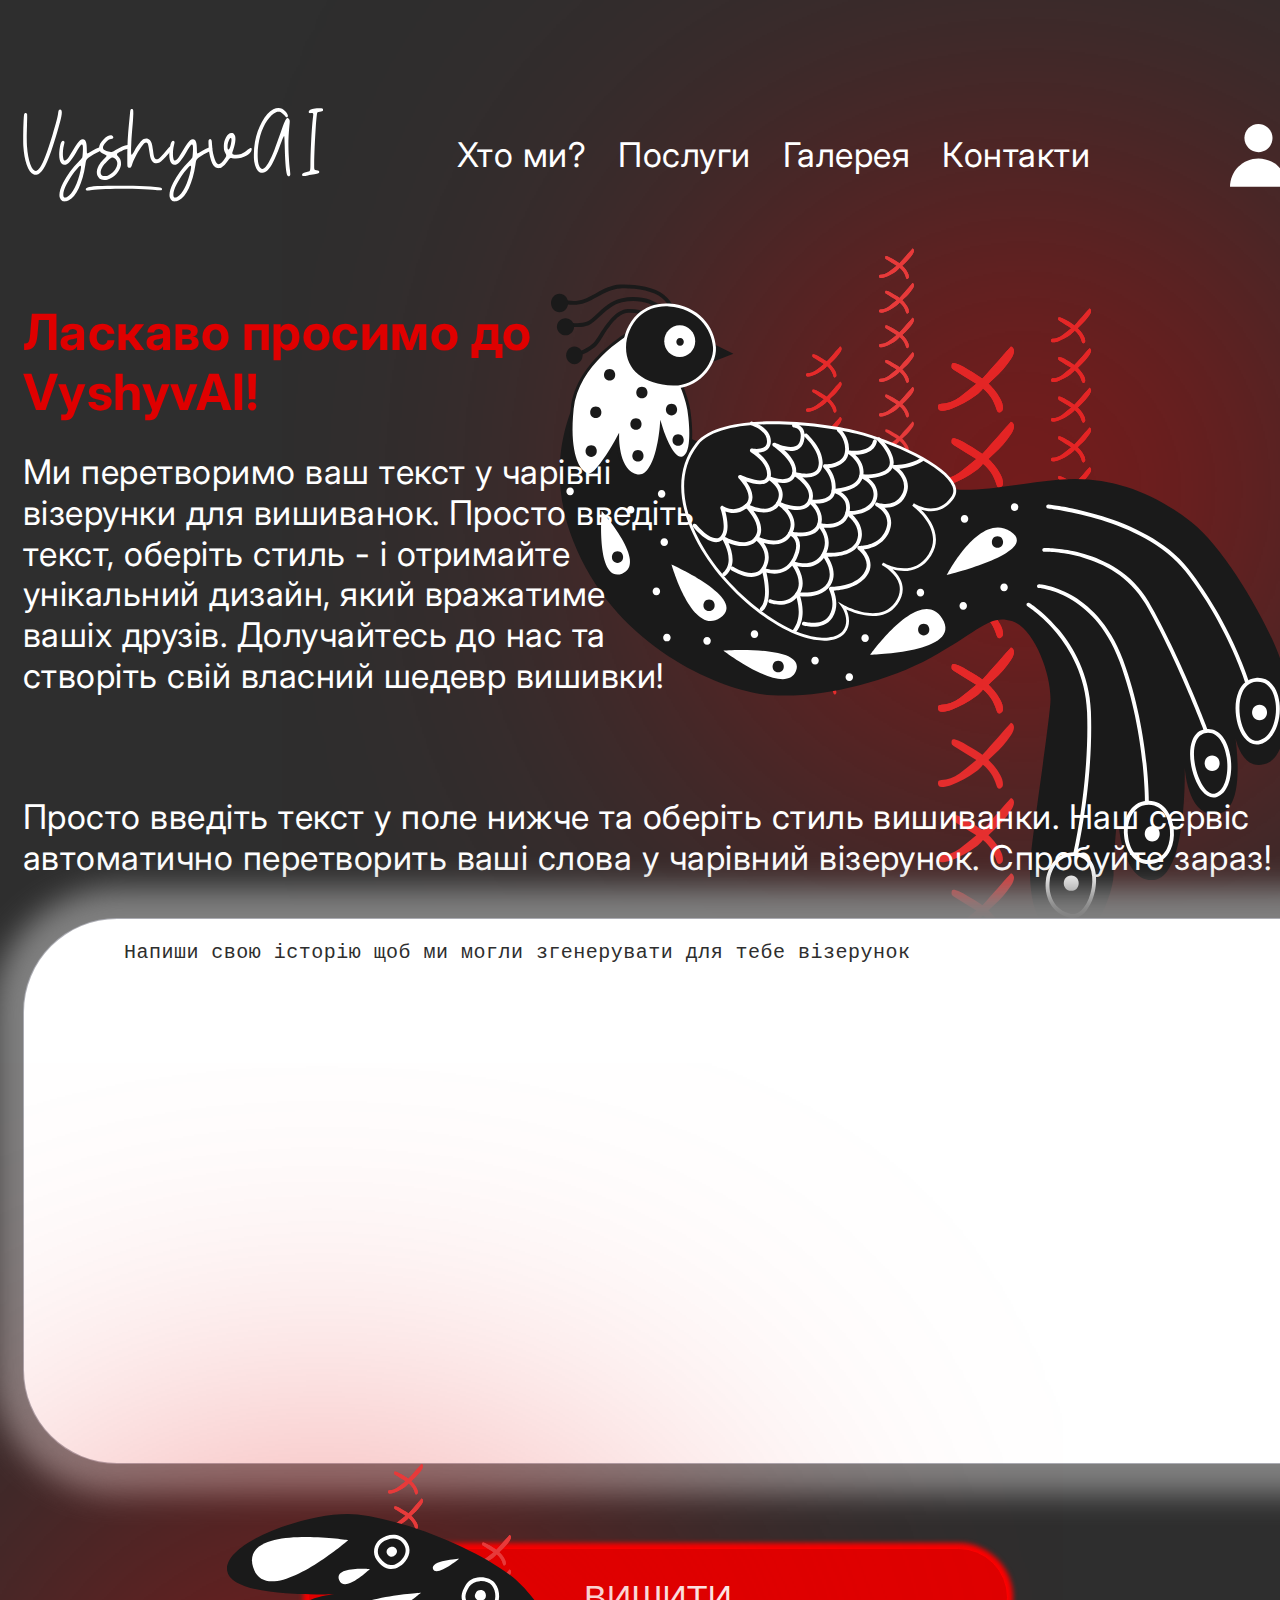
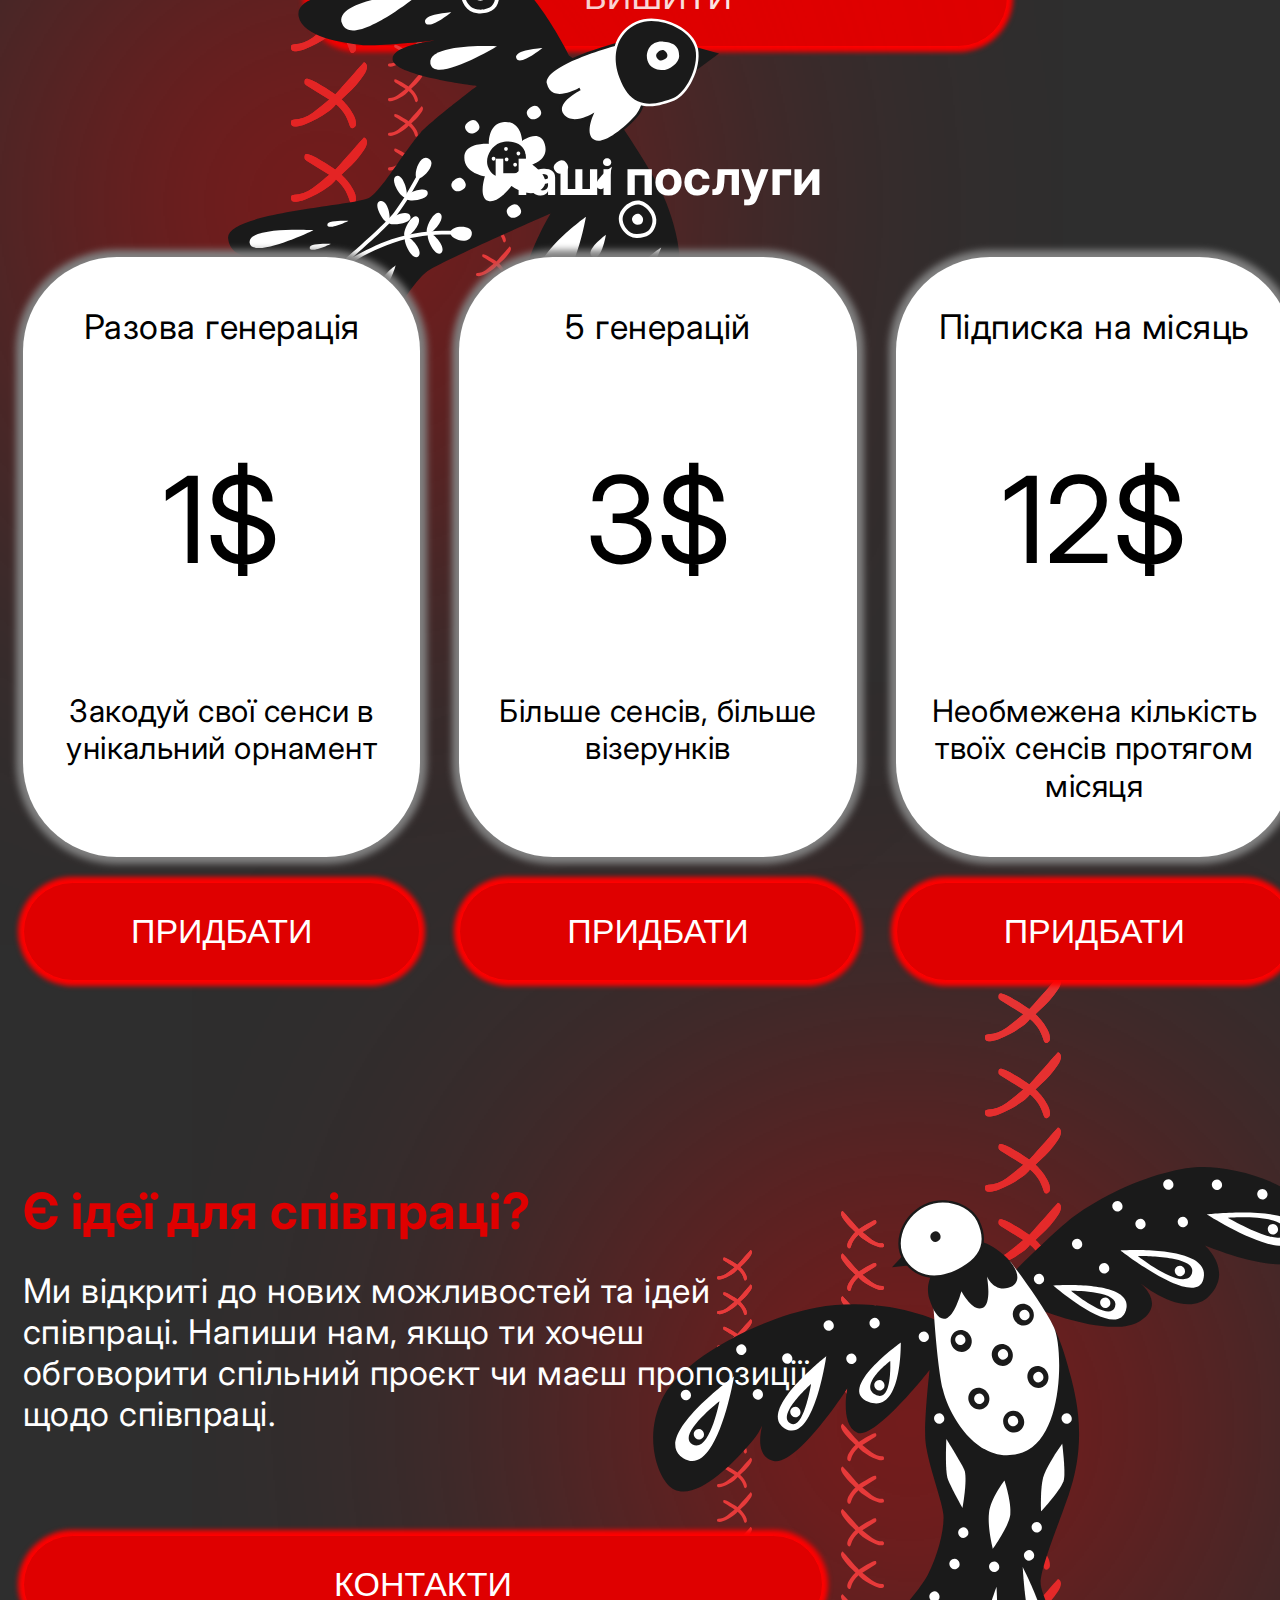
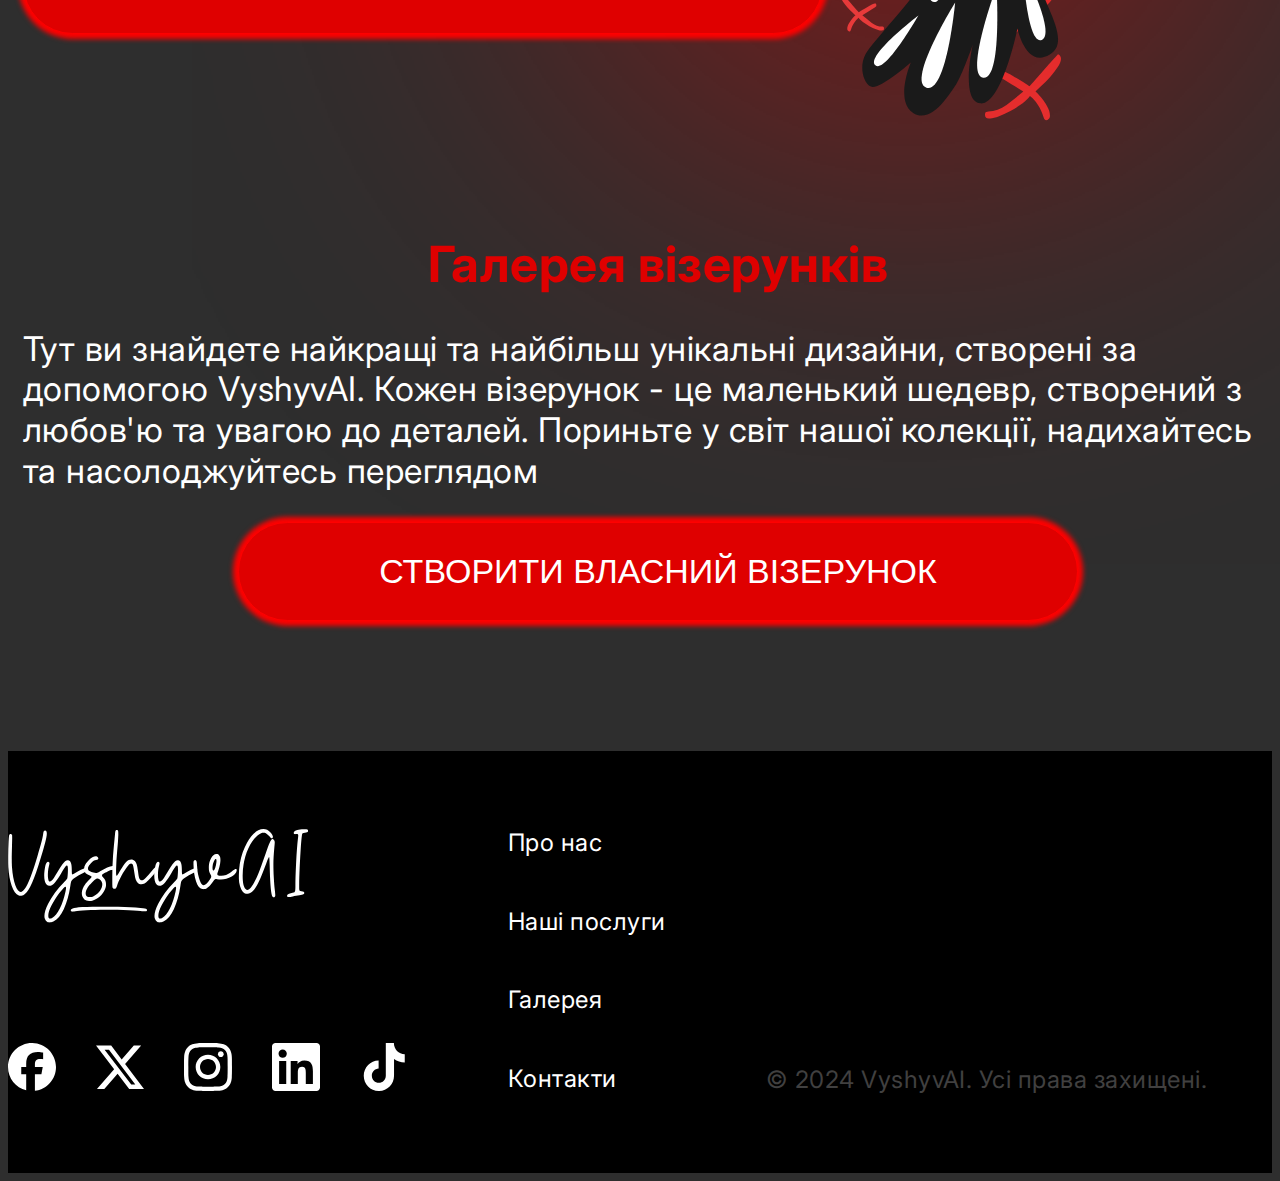
<file: VyshyvAI/index.html>
<!DOCTYPE html>
<html lang="en">
  <head>
    <meta charset="UTF-8" />
    <meta http-equiv="X-UA-Compatible" content="IE=edge" />
    <meta name="viewport" content="width=device-width, initial-scale=1.0" />
    <link rel="apple-touch-icon" sizes="180x180" href="./images/ico/apple-touch-icon.png" />
    <link rel="icon" type="image/png" sizes="32x32" href="./images/ico/favicon-32x32.png" />
    <link rel="icon" type="image/png" sizes="16x16" href="./images/ico/favicon-16x16.png" />
    <link rel="manifest" href="./images/ico/site.webmanifest" />
    <link rel="mask-icon" href="./images/ico/safari-pinned-tab.svg" color="#5bbad5" />
    <meta name="msapplication-TileColor" content="#da532c" />
    <meta name="theme-color" content="#ffffff" />
    <link rel="preconnect" href="https://fonts.googleapis.com" />
    <link rel="preconnect" href="https://fonts.gstatic.com" crossorigin />
    <link
      href="https://fonts.googleapis.com/css2?family=Inter:wght@100..900&display=swap"
      rel="stylesheet"
    />
    <title>VyshyvAI</title>
    <link
      rel="stylesheet"
      href="https://cdnjs.cloudflare.com/ajax/libs/modern-normalize/2.0.0/modern-normalize.min.css"
      integrity="sha512-4xo8blKMVCiXpTaLzQSLSw3KFOVPWhm/TRtuPVc4WG6kUgjH6J03IBuG7JZPkcWMxJ5huwaBpOpnwYElP/m6wg=="
      crossorigin="anonymous"
      referrerpolicy="no-referrer"
    />
    <link rel="stylesheet" href="./vyshyvAi.css" />
    <!-- header -->
  </head>
  <body class="body-background">
    <header class="header">
      <div class="header-container container">
        <svg class="header-icon-vector" width="300" height="94">
          <use class="header-vector" href="./images/icons.svg#logo"></use>
        </svg>

        <ul class="header-list">
          <li class="header-item">
            <a class="header-item" href="#about-us">Хто ми?</a>
          </li>
          <li class="header-item">
            <a class="header-item" href="#services">Послуги</a>
          </li>
          <li class="header-item">
            <a class="header-item" href="#gallery">Галерея</a>
          </li>
          <li class="header-item">
            <a class="header-item" href="#contacts">Контакти</a>
          </li>
        </ul>
        <button class="header-button">
          <svg class="header-icon-profile" data-modal-open width="57" height="63">
            <use class="header-profile" href="./images/icons.svg#profile"></use>
          </svg>
        </button>
      </div>
    </header>
    <main>
      <!-- welcome -->
      <section class="welcome">
        <div class="welcome-container container">
          <div class="welcome-text-container">
            <h2 class="welcome-title" id="about-us">Ласкаво просимо до VyshyvAI!</h2>
            <p class="welcome-text">
              Ми перетворимо ваш текст у чарівні візерунки для вишиванок. Просто введіть текст,
              оберіть стиль - і отримайте унікальний дизайн, який вражатиме вашіх друзів.
              Долучайтесь до нас та створіть свій власний шедевр вишивки!
            </p>
          </div>
        </div>
        <figure class="intro-image">
          <img width="1400" height="1231" alt="VyshyvAI пташка" src="./images/intro_img.svg" />
        </figure>
      </section>
      <!-- create -->
      <section class="create">
        <div class="create-container container">
          <p class="create-text">
            Просто введіть текст у поле нижче та оберіть стиль вишиванки. Наш сервіс автоматично
            перетворить ваші слова у чарівний візерунок. Спробуйте зараз!
          </p>
          <div class="create-place">
            <textarea
              class="create-place-text"
              placeholder="Напиши свою історію щоб ми могли згенерувати для тебе візерунок"
              name="comment"
              id="comment"
            ></textarea>
          </div>
          <button type="button" class="create-button">ВИШИТИ</button>
        </div>
      </section>
      <!-- services -->
      <section class="services">
        <figure class="price-image">
          <img width="1141" height="1482" alt="VyshyvAI пташка" src="./images/prices_img.svg" />
        </figure>

        <div class="services-container container">
          <h2 class="service-title" id="services">Наші послуги</h2>
          <ul class="service-list">
            <li class="services-card">
              <p class="services-card-text">Разова генерація</p>
              <p class="services-card-money">1$</p>
              <p class="services-text">Закодуй свої сенси в унікальний орнамент</p>
            </li>
            <li class="services-card">
              <p class="services-card-text">5 генерацій</p>
              <p class="services-card-money">3$</p>
              <p class="services-text">Більше сенсів, більше візерунків</p>
            </li>
            <li class="services-card">
              <p class="services-card-text">Підписка на місяць</p>
              <p class="services-card-money">12$</p>
              <p class="services-text">Необмежена кількість твоїх сенсів протягом місяця</p>
            </li>
          </ul>
          <ul class="services-button-list">
            <li class="services-button-item">
              <button type="button" class="services-button">ПРИДБАТИ</button>
            </li>
            <li class="services-button-item">
              <button type="button" class="services-button">ПРИДБАТИ</button>
            </li>
            <li class="services-button-item">
              <button type="button" class="services-button">ПРИДБАТИ</button>
            </li>
          </ul>
        </div>
      </section>
      <!-- contacts -->
      <section class="contacts">
        <figure class="contacts-image">
          <img
            width="1440"
            height="1482"
            alt="VyshyvAI пташка"
            src="./images/cooperating_img.svg"
          />
        </figure>
        <div class="contacts-container container">
          <div class="text-container">
            <h2 class="contacts-title" id="contacts">Є ідеї для співпраці?</h2>
            <p class="contacts-text">
              Ми відкриті до нових можливостей та ідей співпраці. Напиши нам, якщо ти хочеш
              обговорити спільний проєкт чи маєш пропозиції щодо співпраці.
            </p>
            <button type="button" class="contacts-button">КОНТАКТИ</button>
          </div>
        </div>
      </section>

      <!-- gallery -->
      <section class="gallery">
        <div class="gallery-container container">
          <h2 class="gallery-title" id="gallery">Галерея візерунків</h2>
          <p class="gallery-text">
            Тут ви знайдете найкращі та найбільш унікальні дизайни, створені за допомогою VyshyvAI.
            Кожен візерунок - це маленький шедевр, створений з любов'ю та увагою до деталей.
            Пориньте у світ нашої колекції, надихайтесь та насолоджуйтесь переглядом
          </p>

          <button type="button" class="gallery-button">СТВОРИТИ ВЛАСНИЙ ВІЗЕРУНОК</button>
        </div>
      </section>
    </main>
    <!-- footer -->
    <footer class="footer">
      <div class="footer-container container">
        <div class="footer-icons">
          <svg class="header-icon-vector footer-logo" width="300" height="94">
            <use class="header-vector" href="./images/icons.svg#logo"></use>
          </svg>
          <div class="footer-social">
            <ul class="footer-social-list">
              <li class="footer-social-item">
                <svg class="footer-social" width="48" height="48">
                  <use class="footer-icon" href="./images/icons.svg#facebook"></use>
                </svg>
              </li>
              <li class="footer-social-item">
                <svg class="footer-social" width="48" height="48">
                  <use class="footer-icon" href="./images/icons.svg#x"></use>
                </svg>
              </li>
              <li class="footer-social-item">
                <svg class="footer-social" width="48" height="48">
                  <use class="footer-icon" href="./images/icons.svg#instagram"></use>
                </svg>
              </li>
              <li class="footer-social-item">
                <svg class="footer-social" width="48" height="48">
                  <use class="footer-icon" href="./images/icons.svg#linkedin"></use>
                </svg>
              </li>
              <li class="footer-social-item">
                <svg class="footer-social" width="48" height="48">
                  <use class="footer-icon" href="./images/icons.svg#tiktok"></use>
                </svg>
              </li>
            </ul>
          </div>
        </div>
        <div class="footer-about-us">
          <ul class="footer-list-text">
            <li class="footer-text-item">
              <a href="#about-us" class="footer-text-item">Про нас</a>
            </li>
            <li class="footer-text-item">
              <a href="#services" class="footer-text-item">Наші послуги</a>
            </li>
            <li class="footer-text-item">
              <a href="#gallery" class="footer-text-item">Галерея</a>
            </li>
            <li class="footer-text-item">
              <a href="#contacts" class="footer-text-item">Контакти</a>
            </li>
          </ul>
        </div>
        <div class="footer-rights">
          <p class="footer-rights-text">© 2024 VyshyvAI. Усі права захищені.</p>
        </div>
      </div>
    </footer>
    <!-- --------------------- backdrop-------------------- -->
    <div class="backdrop is-hidden" data-modal>
      <div class="backdrop-modal">
        <div class="backdrop-general">
          <button class="backdrop-button-close" data-modal-close type="button">
            <svg class="backdrop-close-place" width="45" height="45">
              <use href="./images/icons.svg#close" class="backdrop-icon-close"></use>
            </svg>
          </button>
          <div class="backdrop-user-info">
            <p class="backdrop-user-name">Привіт, Олександр</p>
            <button class="backdrop-name-button">Змінити ім’я</button>
            <a class="backdrop-user-mail" href="mailto:o_mslvsk@ukr.net">o_mslvsk@ukr.net</a>
            <button class="backdrop-mail-button">Змінити пароль</button>
          </div>
          <div class="backdrop-payment">
            <p class="payment-text">Активна підписка</p>
            <p class="payment-time">Термін дії</p>
            <p class="payment-date">28.04.2024</p>
            <button class="payment-cancel">Скасувати підписку</button>
          </div>
        </div>
        <p class="backdrop-history">Історія генерацій</p>
      </div>
    </div>
    <script src="./modal.js"></script>
  </body>
</html>
</file>
<file: VyshyvAI/vyshyvAi.css>
:root {
  --main-text-color: #ffffff;
  --font-size: 34px;
  --line-heigh: 1.2;
  --letter-specing: 0.48px;
  --title-font: 50px;
  --hover-focus: 250ms cubic-bezier(0.4, 0, 0.2, 1);
}

a {
  text-decoration: none;
}

ul {
  list-style-type: none;
  padding: 0;
  margin: 0;
}

body {
  font-family: "Inter", sans-serif;
  overflow-x: hidden;
  scroll-behavior: smooth;
}

.container {
  width: 1270px;
  padding: 0 15px;
  margin: 0 auto;
}

p,
h1,
h2,
h3,
h4,
h5,
h6 {
  margin-top: 0;
  margin-bottom: 0;
}

img {
  display: block;
}

section {
  position: relative;
}

.body-background {
  background-color: #2e2e2e;
}

/* header */

.header-container {
  padding-top: 100px;
  display: flex;
  justify-content: space-between;
}

.header-list {
  display: flex;
  align-items: center;

  gap: 32px;
}

.header-item {
  font-size: var(--font-size);
  line-height: var(--line-heigh);
  color: var(--main-text-color);
  letter-spacing: var(--letter-specing);
}

.header-icon-vector {
  fill: #ffffff;
  display: flex;
  width: 300px;
  height: 94px;
}

.header-icon-profile {
  fill: #ffffff;
  display: flex;
  width: 57px;
  height: 63px;
}

.header-button {
  background-color: transparent;
  border: none;
  cursor: pointer;
}

/* welcome */

.welcome {
  padding: 100px 0;
  position: relative;
}

.intro-image {
  position: absolute;
  top: calc(50% + 100px);
  right: -450px;
  transform: translateY(-50%);
  z-index: -1;
}

.welcome-text-container {
  width: 678px;
}

.welcome-title {
  font-size: var(--title-font);
  color: #df0000;
  margin-bottom: 30px;
  line-height: var(--line-heigh);
  letter-spacing: var(--letter-specing);
}

.welcome-text {
  font-size: var(--font-size);
  color: var(--main-text-color);
  line-height: var(--line-heigh);
  letter-spacing: var(--letter-specing);
}

/* create */

.create-text {
  font-size: var(--font-size);
  color: var(--main-text-color);
  line-height: var(--line-heigh);
  letter-spacing: var(--letter-specing);
  margin-bottom: 40px;
}

.create-button {
  border-radius: 94px;
  background: #df0000;
  box-shadow: 0 0 5px 5px red;
  border: 1px solid red;
  padding: 29px 0;
  color: #ffffff;
  font-size: var(--font-size);
  min-width: 700px;
  display: block;
  margin: auto;
  margin-top: 80px;
  cursor: pointer;
}

.create-place-text {
  width: 1200px;
  border-radius: 94px;
  border: 1px solid rgba(46, 47, 66, 0.4);
  padding: 22px 100px;
  resize: none;
  outline: none;
  box-shadow: 0 0 30px 30px gray;
}

.create-place-text {
  height: 500px;
  font-size: 30px;
  letter-spacing: var(--letter-specing);
  line-height: var(--line-heigh);
}

.create-place-text::placeholder {
  font-size: 20px;
  color: #2e2e2e;
  filter: none;
  letter-spacing: var(--letter-specing);
  line-height: var(--line-heigh);
}

/*  services */
.services-container {
  padding-top: 100px;
  position: relative;
}

.price-image {
  position: absolute;
  top: -600px;
  left: -10%;
}

.service-title {
  font-size: var(--title-font);
  color: var(--main-text-color);
  line-height: var(--line-heigh);
  letter-spacing: var(--letter-specing);
  text-align: center;
}

.service-list {
  margin-top: 50px;
  display: flex;
  gap: 39px;
  align-items: center;
  justify-content: center;
  text-align: center;
}

.services-card {
  width: calc((100% - 39px) / 3);
  height: 600px;
  background-color: #ffffff;
  border-radius: 94px;
  box-shadow: 0 0 7px 7px gray;
}

.services-card-text {
  font-size: var(--font-size);
  line-height: var(--line-heigh);
  letter-spacing: var(--letter-specing);
  margin-bottom: 100px;
  margin-top: 50px;
}

.services-card-money {
  font-size: 120px;
  line-height: var(--line-heigh);
  letter-spacing: var(--letter-specing);
  margin-bottom: 100px;
}

.services-text {
  font-size: 31px;
  line-height: var(--line-heigh);
  letter-spacing: var(--letter-specing);
}

.services-button-list {
  display: flex;
  justify-content: center;
  gap: 39px;
}

.services-button-item {
  width: calc((100% - 39px) / 3);
}

.services-button {
  width: 100%;
  border-radius: 94px;
  background: #df0000;
  box-shadow: 0 0 5px 5px red;
  border: 1px solid red;
  padding: 29px 0;
  color: #ffffff;
  font-size: var(--font-size);
  margin-top: 25px;
  display: block;
  cursor: pointer;
}

/* contacts */

.contacts {
  padding: 200px 0;
}

.contacts-image {
  position: absolute;
  top: 50%;
  right: -400px;
  transform: translateY(-50%);
  z-index: -1;
}

.contacts-container {
}

.text-container {
  width: 800px;
}

.contacts-title {
  font-size: var(--title-font);
  color: #df0000;
  margin-bottom: 30px;
  line-height: var(--line-heigh);
  letter-spacing: var(--letter-specing);
}

.contacts-text {
  font-size: var(--font-size);
  color: var(--main-text-color);
  line-height: var(--line-heigh);
  letter-spacing: var(--letter-specing);
}

.contacts-button {
  width: 100%;
  border-radius: 94px;
  background: #df0000;
  box-shadow: 0 0 5px 5px red;
  border: 1px solid red;
  padding: 29px 0;
  color: #ffffff;
  font-size: var(--font-size);
  margin-top: 100px;
  display: block;
  cursor: pointer;
}

/* gallery */

.gallery-container {
  padding-bottom: 100px;
}

.gallery-title {
  font-size: var(--title-font);
  color: #df0000;
  margin-bottom: 35px;
  line-height: var(--line-heigh);
  letter-spacing: var(--letter-specing);
  text-align: center;
}

.gallery-text {
  font-size: var(--font-size);
  color: var(--main-text-color);
  line-height: var(--line-heigh);
  letter-spacing: var(--letter-specing);
}

.gallery-button {
  width: 840px;
  border-radius: 94px;
  background: #df0000;
  box-shadow: 0 0 5px 5px red;
  border: 1px solid red;
  padding: 29px 0;
  color: #ffffff;
  font-size: var(--font-size);
  display: block;
  margin: 30px auto;
  cursor: pointer;
}

/* footer */
.footer {
  background-color: black;
}

.footer-container {
  padding: 78px 0;
  display: flex;
  gap: 100px;
}

.footer-social {
  margin-top: 60px;
}

.footer-social-list {
  display: flex;
  gap: 40px;
}

.footer-social-item {
}

.footer-icon {
  fill: #ffffff;
}

.footer-text-item {
  font-size: 24px;
  line-height: var(--line-heigh);
  letter-spacing: var(--letter-specing);
  color: var(--main-text-color);
}
.footer-list-text {
  display: flex;
  flex-direction: column;
  gap: 50px;
}

.footer-rights {
  /* margin: auto 0; */
  display: flex;
  flex-direction: column;
  justify-content: end;
}

.footer-rights-text {
  font-size: 24px;
  line-height: var(--line-heigh);
  letter-spacing: var(--letter-specing);
  color: #414040;
}

/* backdrop */

.backdrop {
  top: 0;
  position: fixed;
  width: 100%;
  height: 100%;
  border-radius: 94px;
  transition: opacity var(--hover-focus), visibility var(--hover-focus);
}

.backdrop-modal {
  border-radius: 94px;
  padding: 24px;
  position: absolute;
  top: 50%;
  left: 50%;
  transform: translate(-50%, -50%) scale(1);
  transition: transform var(--hover-focus);
  width: 1200px;
  min-height: 800px;
  background: rgb(160, 63, 67);
  background: linear-gradient(
    90deg,
    rgba(160, 63, 67, 1) 5%,
    rgba(132, 132, 132, 1) 100%,
    rgba(2, 0, 36, 1) 100%
  );
}

.backdrop-general {
  display: flex;
}

.backdrop.is-hidden .backdrop-modal {
  transform: translate(-50%, -50%) scale(0);
}

.backdrop-button-close {
  position: absolute;
  top: 64px;
  right: 64px;
  background-color: transparent;
  border: none;
  width: 45px;
  height: 45px;
  display: flex;
  justify-content: center;
  align-items: center;
  cursor: pointer;
  transition: background-color var(--hover-focus);
}

.backdrop-icon-close {
  fill: #d9d9d9;
}

.is-hidden {
  visibility: hidden;
  opacity: 0;
  pointer-events: none;
}

.backdrop-user-info {
  margin-left: 25px;
  margin-top: 50px;
}

.backdrop-user-name {
  font-size: var(--title-font);
  line-height: var(--line-heigh);
  color: var(--main-text-color);
  letter-spacing: var(--letter-specing);
  margin-bottom: 20px;
}

.backdrop-name-button {
  width: 250px;
  border-radius: 94px;
  background: #df0000;
  border: 1px solid red;
  padding: 5px 25px;
  color: #ffffff;
  font-size: 21px;
  display: block;
  cursor: pointer;
  margin-bottom: 20px;
}

.backdrop-user-mail {
  font-size: var(--font-size);
  line-height: var(--line-heigh);
  color: var(--main-text-color);
  letter-spacing: var(--letter-specing);
}

.backdrop-mail-button {
  width: 300px;
  border-radius: 94px;
  background: #df0000;
  border: 1px solid red;
  padding: 5px 25px;
  color: #ffffff;
  font-size: 21px;
  display: block;
  cursor: pointer;
  margin-top: 20px;
}

.backdrop-payment {
  margin-left: 100px;
  margin-top: 50px;
}

.payment-text {
  font-size: var(--title-font);
  color: var(--main-text-color);
  line-height: var(--line-heigh);
  letter-spacing: var(--letter-specing);
  margin-bottom: 60px;
}

.payment-time {
  font-size: 24px;
  color: var(--main-text-color);
  line-height: var(--line-heigh);
  letter-spacing: var(--letter-specing);
}

.payment-date {
  font-size: 24px;
  color: var(--main-text-color);
  line-height: var(--line-heigh);
  letter-spacing: var(--letter-specing);
}

.payment-cancel {
  width: 300px;
  border-radius: 94px;
  background: #df0000;
  border: 1px solid red;
  padding: 5px 25px;
  color: #ffffff;
  font-size: 21px;
  display: block;
  cursor: pointer;
  margin-top: 20px;
}

.backdrop-history {
  font-size: var(--font-size);
  color: var(--main-text-color);
  line-height: var(--line-heigh);
  letter-spacing: var(--letter-specing);
  margin-left: 25px;
  margin-top: 100px;
}
</file>
